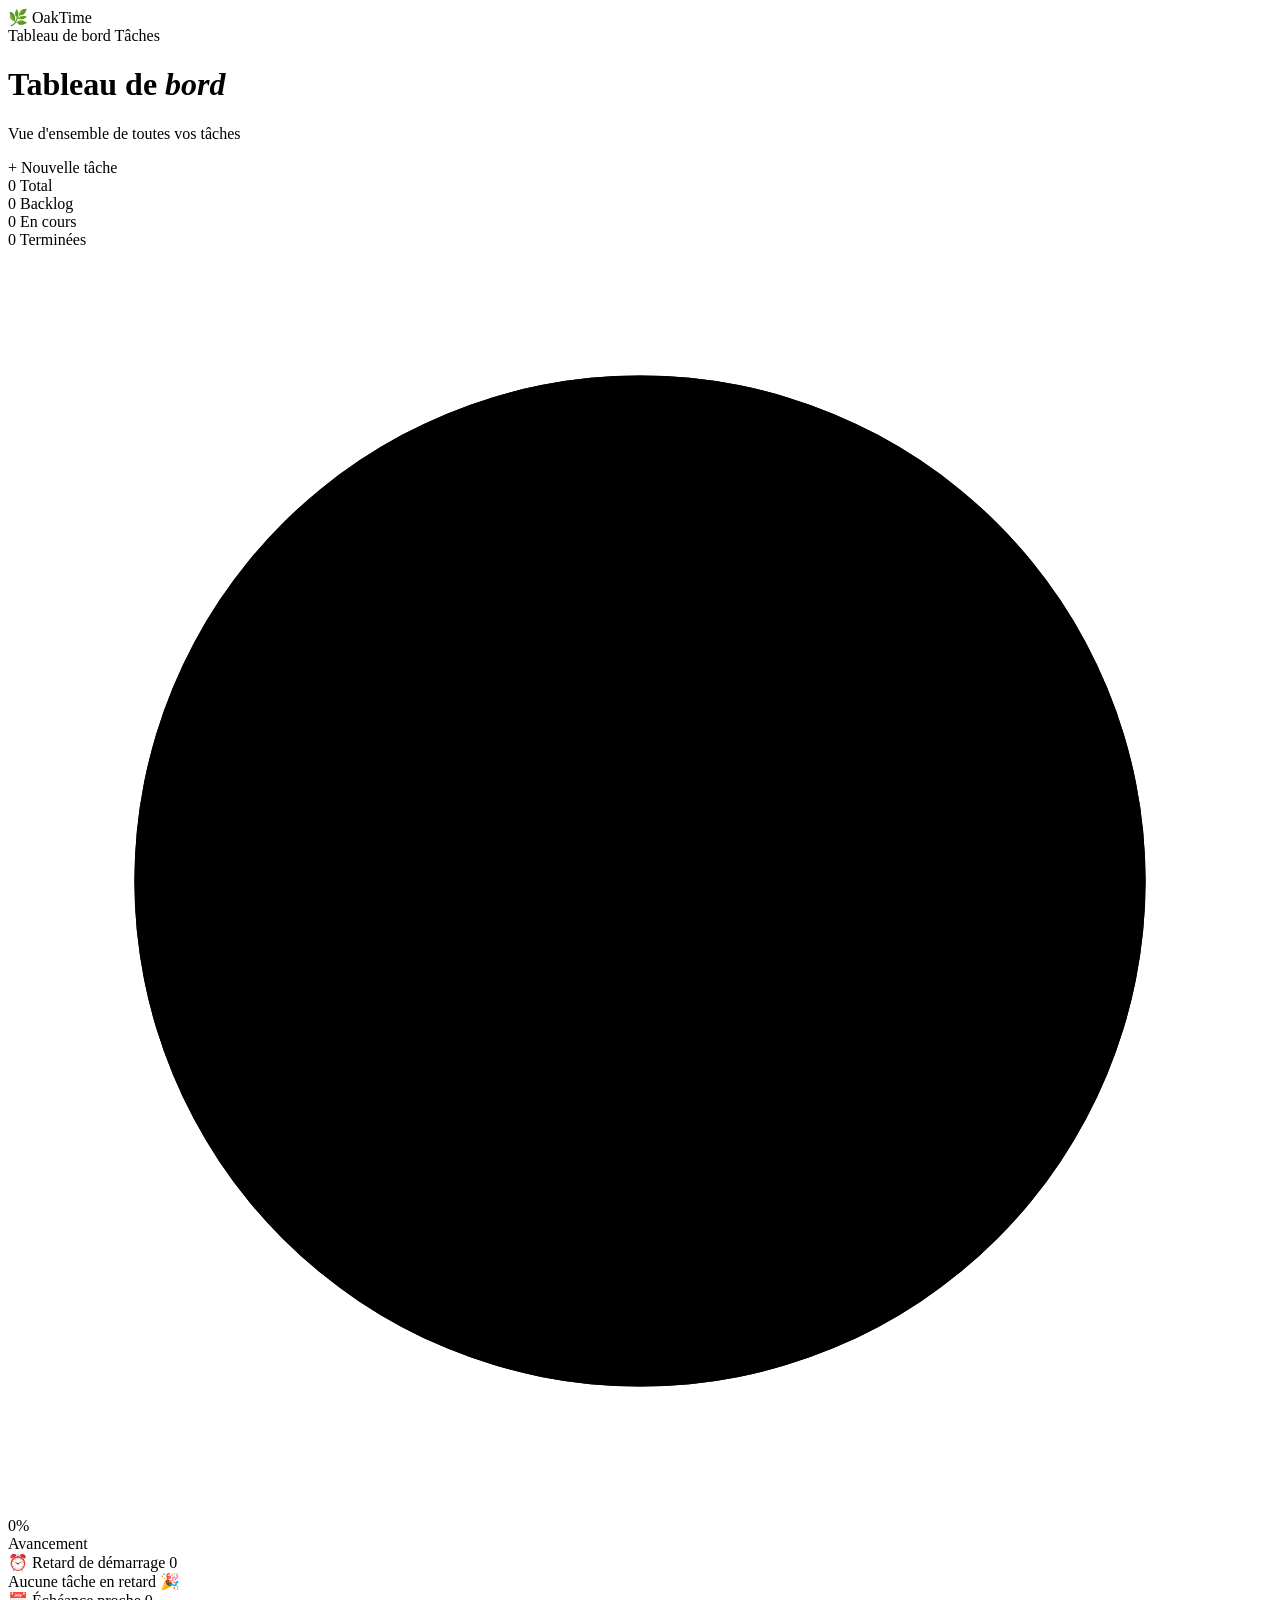
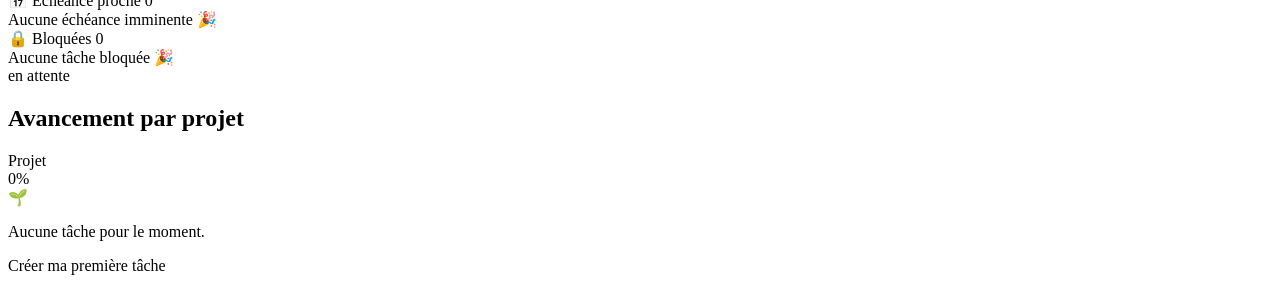
<file: src/main/resources/templates/dashboard/index.html>
<!DOCTYPE html>
<html lang="fr" xmlns:th="http://www.thymeleaf.org">
<head>
  <meta charset="UTF-8"/>
  <meta name="viewport" content="width=device-width, initial-scale=1.0"/>
  <title>OakTime — Tableau de bord</title>
  <link rel="preconnect" href="https://fonts.googleapis.com"/>
  <link href="https://fonts.googleapis.com/css2?family=DM+Serif+Display:ital@0;1&family=DM+Sans:wght@300;400;500;600&display=swap" rel="stylesheet"/>
  <link rel="stylesheet" th:href="@{/css/tache.css}"/>
  <link rel="stylesheet" th:href="@{/css/dashboard.css}"/>
</head>
<body>

<!-- ===== HEADER ===== -->
<header class="page-header">
  <div class="header-inner">
    <div class="header-brand">
      <a th:href="@{/}" class="brand-link">
        <span class="brand-icon">🌿</span>
        <span class="brand-name">OakTime</span>
      </a>
    </div>
    <nav class="header-nav">
      <a th:href="@{/}"      class="nav-link nav-link--active">Tableau de bord</a>
      <a th:href="@{/taches}" class="nav-link">Tâches</a>
    </nav>
  </div>
</header>

<main class="page-main">
  <div class="page-wrapper">

    <!-- Titre -->
    <div class="page-title-row">
      <div>
        <h1 class="page-title">Tableau de <em>bord</em></h1>
        <p class="page-subtitle">Vue d'ensemble de toutes vos tâches</p>
      </div>
      <a th:href="@{/taches/nouveau}" class="btn btn-primary">+ Nouvelle tâche</a>
    </div>

    <!-- ===== BLOC 1 : Compteurs globaux ===== -->
    <div class="tdb-counters">

      <div class="tdb-counter tdb-counter--total">
        <span class="tdb-counter__value" th:text="${tdb.totalTaches}">0</span>
        <span class="tdb-counter__label">Total</span>
      </div>

      <div class="tdb-counter tdb-counter--backlog">
        <span class="tdb-counter__value" th:text="${tdb.totalBacklog}">0</span>
        <span class="tdb-counter__label">Backlog</span>
      </div>

      <div class="tdb-counter tdb-counter--en-cours">
        <span class="tdb-counter__value" th:text="${tdb.totalEnCours}">0</span>
        <span class="tdb-counter__label">En cours</span>
      </div>

      <div class="tdb-counter tdb-counter--termine">
        <span class="tdb-counter__value" th:text="${tdb.totalTermine}">0</span>
        <span class="tdb-counter__label">Terminées</span>
      </div>

      <div class="tdb-counter tdb-counter--pct">
        <div class="tdb-progress-ring">
          <svg viewBox="0 0 60 60">
            <circle cx="30" cy="30" r="24" class="tdb-ring-bg"/>
            <circle cx="30" cy="30" r="24" class="tdb-ring-fill"
                    th:style="'stroke-dashoffset: ' + ${151 - (tdb.pourcentageTermine * 151 / 100)}"/>
          </svg>
          <span class="tdb-ring-label" th:text="${tdb.pourcentageTermine} + '%'">0%</span>
        </div>
        <span class="tdb-counter__label">Avancement</span>
      </div>

    </div>

    <!-- ===== BLOC 2 : Tâches urgentes ===== -->
    <div class="tdb-urgences">

      <!-- Retard démarrage -->
      <div class="tdb-urgence-panel" th:classappend="${#lists.isEmpty(tdb.tachesEnRetardDemarrage)} ? 'tdb-urgence-panel--vide'">
        <div class="tdb-urgence-panel__header tdb-urgence-panel__header--retard">
          <span class="tdb-urgence-panel__icon">⏰</span>
          <span class="tdb-urgence-panel__titre">Retard de démarrage</span>
          <span class="tdb-urgence-panel__count" th:text="${#lists.size(tdb.tachesEnRetardDemarrage)}">0</span>
        </div>
        <div class="tdb-urgence-panel__body">
          <div th:if="${#lists.isEmpty(tdb.tachesEnRetardDemarrage)}" class="tdb-urgence-empty">Aucune tâche en retard 🎉</div>
          <a th:each="t : ${tdb.tachesEnRetardDemarrage}"
             th:href="@{/taches/{id}(id=${t.id})}"
             class="tdb-urgence-item">
            <span class="tdb-urgence-item__chemin" th:text="${t.chemin}"></span>
            <span class="tdb-urgence-item__date tdb-urgence-item__date--retard"
                  th:text="'▶ ' + ${t.dateDebutStr}"></span>
          </a>
        </div>
      </div>

      <!-- Échéance proche -->
      <div class="tdb-urgence-panel" th:classappend="${#lists.isEmpty(tdb.tachesEcheanceProche)} ? 'tdb-urgence-panel--vide'">
        <div class="tdb-urgence-panel__header tdb-urgence-panel__header--echeance">
          <span class="tdb-urgence-panel__icon">📅</span>
          <span class="tdb-urgence-panel__titre">Échéance proche</span>
          <span class="tdb-urgence-panel__count" th:text="${#lists.size(tdb.tachesEcheanceProche)}">0</span>
        </div>
        <div class="tdb-urgence-panel__body">
          <div th:if="${#lists.isEmpty(tdb.tachesEcheanceProche)}" class="tdb-urgence-empty">Aucune échéance imminente 🎉</div>
          <a th:each="t : ${tdb.tachesEcheanceProche}"
             th:href="@{/taches/{id}(id=${t.id})}"
             class="tdb-urgence-item">
            <span class="tdb-urgence-item__chemin" th:text="${t.chemin}"></span>
            <span class="tdb-urgence-item__date tdb-urgence-item__date--echeance"
                  th:text="'⏹ ' + ${t.dateFinStr}"></span>
          </a>
        </div>
      </div>

      <!-- Bloquées -->
      <div class="tdb-urgence-panel" th:classappend="${#lists.isEmpty(tdb.tachesBloquees)} ? 'tdb-urgence-panel--vide'">
        <div class="tdb-urgence-panel__header tdb-urgence-panel__header--bloquee">
          <span class="tdb-urgence-panel__icon">🔒</span>
          <span class="tdb-urgence-panel__titre">Bloquées</span>
          <span class="tdb-urgence-panel__count" th:text="${#lists.size(tdb.tachesBloquees)}">0</span>
        </div>
        <div class="tdb-urgence-panel__body">
          <div th:if="${#lists.isEmpty(tdb.tachesBloquees)}" class="tdb-urgence-empty">Aucune tâche bloquée 🎉</div>
          <a th:each="t : ${tdb.tachesBloquees}"
             th:href="@{/taches/{id}(id=${t.id})}"
             class="tdb-urgence-item">
            <span class="tdb-urgence-item__chemin" th:text="${t.chemin}"></span>
            <span class="tdb-urgence-item__badge">en attente</span>
          </a>
        </div>
      </div>

    </div>

    <!-- ===== BLOC 3 : Avancement par projet ===== -->
    <div class="tdb-projets" th:if="${not #lists.isEmpty(tdb.statsParRacine)}">
      <h2 class="tdb-section-title">Avancement par projet</h2>
      <div class="tdb-projet-list">
        <a th:each="stat : ${tdb.statsParRacine}"
           th:href="@{/taches/{id}(id=${stat.id})}"
           class="tdb-projet-row">

          <span class="tdb-projet-row__nom" th:text="${stat.nom}">Projet</span>

          <span class="tdb-projet-row__chips">
            <span class="tdb-chip tdb-chip--backlog"  th:text="${stat.backlog}  + ' backlog'"></span>
            <span class="tdb-chip tdb-chip--en-cours" th:text="${stat.enCours} + ' en cours'"></span>
            <span class="tdb-chip tdb-chip--termine"  th:text="${stat.termine} + ' terminée' + (${stat.termine} > 1 ? 's' : '')"></span>
          </span>

          <div class="tdb-projet-row__bar-wrap">
            <div class="tdb-projet-row__bar">
              <div class="tdb-projet-row__bar-fill"
                   th:style="'width: ' + ${stat.pourcentageTermine} + '%'"></div>
            </div>
            <span class="tdb-projet-row__pct" th:text="${stat.pourcentageTermine} + '%'">0%</span>
          </div>

        </a>
      </div>
    </div>

    <!-- État vide global -->
    <div class="empty-state" th:if="${tdb.totalTaches == 0}">
      <span class="empty-state__icon">🌱</span>
      <p>Aucune tâche pour le moment.</p>
      <a th:href="@{/taches/nouveau}" class="btn btn-primary">Créer ma première tâche</a>
    </div>

  </div>
</main>

<script th:src="@{/js/tache.js}"></script>
</body>
</html>
</file>
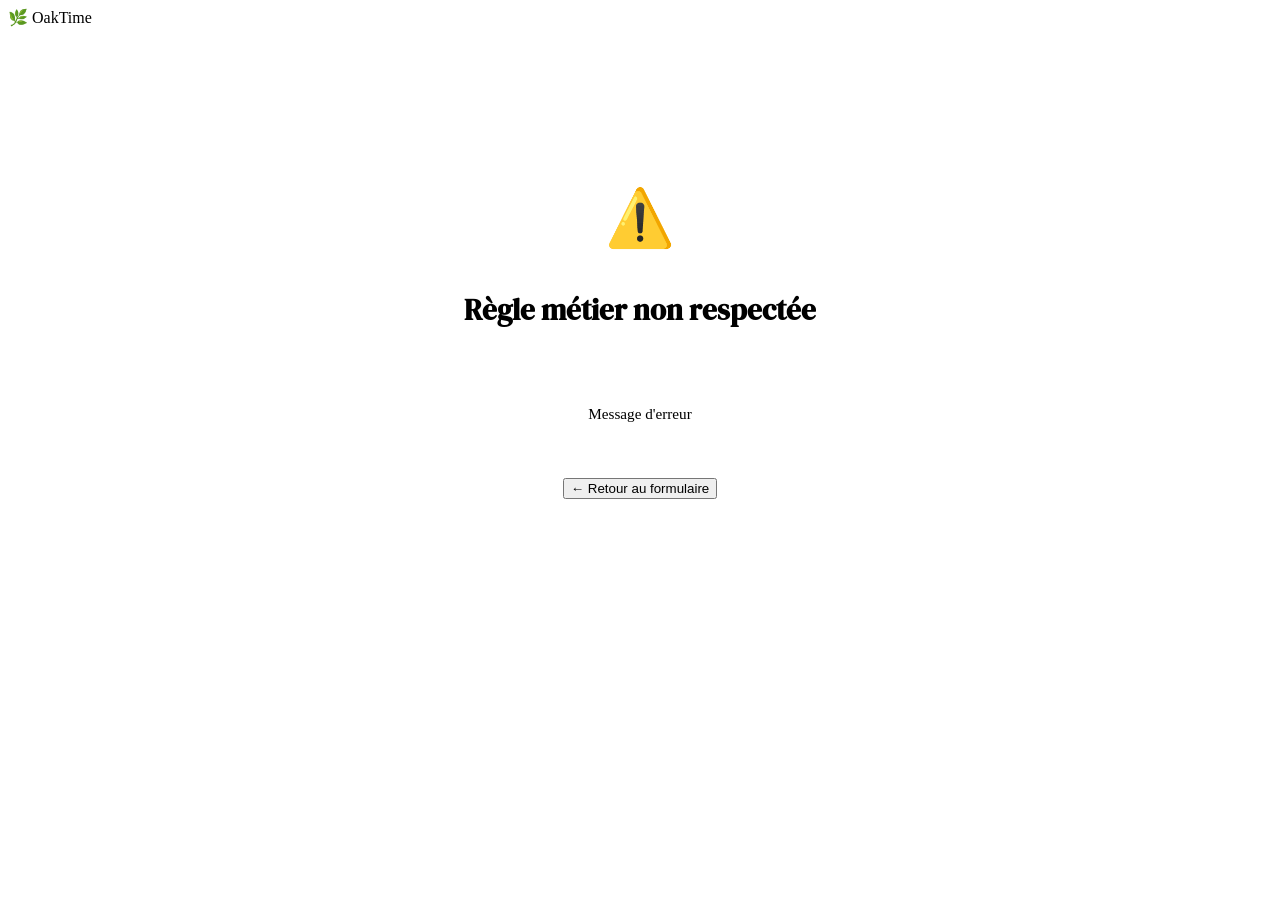
<file: src/main/resources/templates/erreur/validation.html>
<!DOCTYPE html>
<html lang="fr" xmlns:th="http://www.thymeleaf.org">
<head>
  <meta charset="UTF-8"/>
  <meta name="viewport" content="width=device-width, initial-scale=1.0"/>
  <title>OakTime — Erreur de validation</title>
  <link rel="preconnect" href="https://fonts.googleapis.com"/>
  <link href="https://fonts.googleapis.com/css2?family=DM+Serif+Display:ital@0;1&family=DM+Sans:wght@300;400;500;600&display=swap" rel="stylesheet"/>
  <link rel="stylesheet" th:href="@{/css/tache.css}"/>
  <style>
    .error-page {
      display: flex; flex-direction: column; align-items: center;
      justify-content: center; min-height: 70vh; text-align: center; gap: 20px;
    }
    .error-icon { font-size: 3.5rem; }
    .error-title { font-family: 'DM Serif Display', serif; font-size: 1.8rem; color: var(--text-primary); }
    .error-message {
      font-size: 0.95rem; color: var(--text-secondary);
      max-width: 480px; line-height: 1.7;
      background: var(--peach); border: 1.5px solid var(--peach-dark);
      border-radius: var(--radius-md); padding: 16px 24px;
    }
  </style>
</head>
<body>
<header class="page-header">
  <div class="header-inner">
    <div class="header-brand">
      <a th:href="@{/taches}" class="brand-link">
        <span class="brand-icon">🌿</span>
        <span class="brand-name">OakTime</span>
      </a>
    </div>
  </div>
</header>
<main class="page-main">
  <div class="error-page">
    <div class="error-icon">⚠️</div>
    <h1 class="error-title">Règle métier non respectée</h1>
    <p class="error-message" th:text="${messageErreur}">Message d'erreur</p>
    <button onclick="history.back()" class="btn btn-primary">← Retour au formulaire</button>
  </div>
</main>
</body>
</html>
</file>
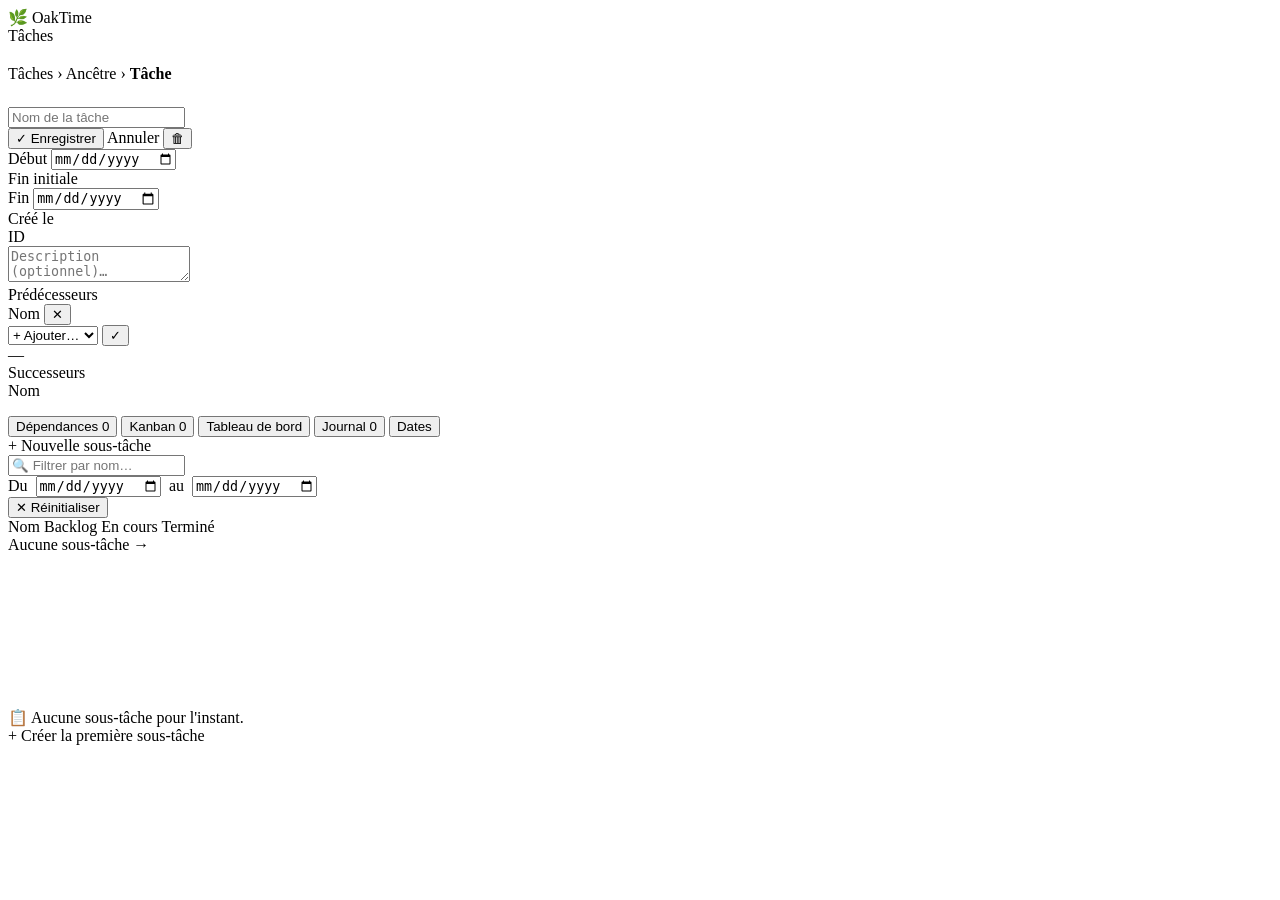
<file: src/main/resources/templates/taches/detail.html>
<!DOCTYPE html>
<html lang="fr" xmlns:th="http://www.thymeleaf.org">
<head>
  <meta charset="UTF-8"/>
  <meta name="viewport" content="width=device-width, initial-scale=1.0"/>
  <title th:text="'OakTime — ' + ${tache.nom}">OakTime</title>
  <link rel="preconnect" href="https://fonts.googleapis.com"/>
  <link href="https://fonts.googleapis.com/css2?family=DM+Serif+Display:ital@0;1&family=DM+Sans:wght@300;400;500;600&display=swap" rel="stylesheet"/>
  <link rel="stylesheet" th:href="@{/css/tache.css}"/>
</head>
<body>

<!-- ===== HEADER ===== -->
<header class="page-header">
  <div class="header-inner">
    <div class="header-brand">
      <a th:href="@{/taches}" class="brand-link">
        <span class="brand-icon">🌿</span>
        <span class="brand-name">OakTime</span>
      </a>
    </div>
    <nav class="header-nav">
      <a th:href="@{/taches}" class="nav-link">Tâches</a>
    </nav>
  </div>
</header>

<!-- ===== CONTENU PRINCIPAL ===== -->
<main class="page-main">
  <div class="page-wrapper page-wrapper--wide">

    <!-- ===== FLASH MESSAGES ===== -->
    <div th:if="${messageSucces}" class="alert alert-success" style="margin-bottom:20px;"
         th:text="${messageSucces}"></div>
    <div th:if="${messageErreur}" class="alert alert-error" style="margin-bottom:20px;"
         th:text="${messageErreur}"></div>

    <!-- ===== BREADCRUMB ===== -->
    <nav class="breadcrumb" style="margin-bottom: 24px;">
      <a th:href="@{/taches}">Tâches</a>
      <th:block th:each="ancetre : ${ancetres}">
        › <a th:href="@{/taches/{id}(id=${ancetre.id})}" th:text="${ancetre.nom}">Ancêtre</a>
      </th:block>
      › <strong th:text="${tache.nom}">Tâche</strong>
    </nav>

    <!-- ===== SECTION 1 : FORMULAIRE D'ÉDITION ===== -->
    <div class="detail-compact">
      <form th:action="@{/taches/{id}(id=${tache.id})}"
            th:object="${tache}"
            method="post">

        <!-- ===== LIGNE HEADER : Nom + actions ===== -->
        <div class="compact-header">

          <span class="compact-type-badge"
                th:text="${tache.parentId != null} ? 'Sous-tâche' : 'Tâche'"></span>

          <div class="compact-nom-wrap" th:classappend="${#fields.hasErrors('nom')} ? 'field--error'">
            <input type="text" id="nom" th:field="*{nom}"
                   placeholder="Nom de la tâche"
                   class="input compact-nom-input"
                   th:classappend="${#fields.hasErrors('nom')} ? 'input--error'"/>
            <span class="field-error" th:if="${#fields.hasErrors('nom')}" th:errors="*{nom}"></span>
          </div>

          <div class="compact-actions">
            <button type="submit" class="btn btn-primary btn-sm">✓ Enregistrer</button>
            <a th:href="${urlRetour}" class="btn btn-ghost btn-sm">Annuler</a>
            <form th:action="@{/taches/{id}/supprimer(id=${tache.id})}"
                  method="post"
                  onsubmit="return confirm('Supprimer cette tâche et toutes ses sous-tâches ?')"
                  style="margin:0">
              <input type="hidden" name="parentId" th:value="${tache.parentId}"/>
              <button type="submit" class="btn btn-danger btn-sm">🗑</button>
            </form>
          </div>
        </div>

        <!-- ===== LIGNE DATES + META ===== -->
        <div class="compact-dates">

          <div class="compact-field">
            <label class="compact-label" for="dateDebut">Début
              <span class="hint" th:if="${dateMin != null}"
                    th:text="'≥ ' + ${#temporals.format(#temporals.createDate(dateMin), 'dd/MM/yy')}"></span>
            </label>
            <input type="date" id="dateDebut" th:field="*{dateDebut}"
                   th:value="${tache.dateDebut != null} ? ${dateDebutStr} : ''"
                   th:attr="min=${dateMin}, max=${dateMax}"
                   class="input compact-date-input"/>
          </div>

          <div class="compact-field">
            <label class="compact-label">Fin initiale</label>
            <div class="compact-readonly"
                 th:text="${tache.dateFin != null} ? ${dateFinStr} : '—'"></div>
            <input type="hidden" th:field="*{dateFin}" th:value="${dateFinStr}"/>
          </div>

          <div class="compact-field">
            <label class="compact-label" for="dateFin">Fin
              <span class="hint" th:if="${dateMax != null}"
                    th:text="'≤ ' + ${#temporals.format(#temporals.createDate(dateMax), 'dd/MM/yy')}"></span>
            </label>
            <input type="date" id="dateFin" th:field="*{dateFin}"
                   th:value="${dateFinStr}"
                   th:attr="min=${dateMin}, max=${dateMax}"
                   class="input compact-date-input"/>
          </div>

          <div class="compact-field">
            <label class="compact-label">Créé le</label>
            <div class="compact-readonly" th:text="${dateCreationStr}"></div>
          </div>

          <div class="compact-field">
            <label class="compact-label">ID</label>
            <div class="compact-readonly" th:text="'#' + ${tache.id}"></div>
          </div>

        </div>

        <!-- ===== LIGNE DESCRIPTION ===== -->
        <div class="compact-desc" th:classappend="${#fields.hasErrors('description')} ? 'field--error'">
          <textarea id="description" th:field="*{description}"
                    placeholder="Description (optionnel)…"
                    class="input compact-desc-input"
                    rows="2"
                    th:classappend="${#fields.hasErrors('description')} ? 'input--error'"></textarea>
          <span class="field-error" th:if="${#fields.hasErrors('description')}" th:errors="*{description}"></span>
        </div>

      </form>

      <!-- ===== LIGNE PRÉDÉCESSEURS + SUCCESSEURS ===== -->
      <div class="compact-deps">

        <!-- Prédécesseurs -->
        <div class="compact-deps__col">
          <span class="compact-deps__label">Prédécesseurs</span>
          <div class="compact-deps__chips">
            <div th:each="pred : ${tache.predecesseurs}" class="dep-chip dep-chip--pred">
              <a th:href="@{/taches/{id}(id=${pred.id})}" class="dep-chip__link" th:text="${pred.nom}">Nom</a>
              <span class="dep-chip__date" th:if="${pred.dateFin != null}"
                    th:text="'· ' + ${pred.dateFinAffichage}"></span>
              <form th:action="@{/taches/{id}/predecesseurs/supprimer(id=${tache.id})}"
                    method="post" style="margin:0; display:inline;">
                <input type="hidden" name="predecesseurId" th:value="${pred.id}"/>
                <button type="submit" class="dep-chip__del" title="Retirer">✕</button>
              </form>
            </div>
            <!-- Ajout -->
            <form th:if="${not #lists.isEmpty(soeursEligibles)}"
                  th:action="@{/taches/{id}/predecesseurs/ajouter(id=${tache.id})}"
                  method="post" class="dep-add-form">
              <select name="predecesseurId" class="dep-select">
                <option value="">+ Ajouter…</option>
                <option th:each="soeur : ${soeursEligibles}"
                        th:value="${soeur.id}"
                        th:text="${soeur.nom} + (${soeur.dateFin != null} ? ' (' + ${soeur.dateFinAffichage} + ')' : '')">
                </option>
              </select>
              <button type="submit" class="dep-add-btn">✓</button>
            </form>
            <span class="compact-deps__empty"
                  th:if="${#lists.isEmpty(tache.predecesseurs) and #lists.isEmpty(soeursEligibles)}">—</span>
          </div>
        </div>

        <!-- Séparateur -->
        <div class="compact-deps__sep"></div>

        <!-- Successeurs -->
        <div class="compact-deps__col" th:if="${not #lists.isEmpty(tache.successeurs)}">
          <span class="compact-deps__label">Successeurs</span>
          <div class="compact-deps__chips">
            <div th:each="succ : ${tache.successeurs}" class="dep-chip dep-chip--succ">
              <a th:href="@{/taches/{id}(id=${succ.id})}" class="dep-chip__link" th:text="${succ.nom}">Nom</a>
              <span class="dep-chip__date" th:if="${succ.dateFin != null}"
                    th:text="'· ' + ${succ.dateFinAffichage}"></span>
            </div>
          </div>
        </div>

      </div>

    </div><!-- fin detail-compact -->

    <!-- ===== SECTION : SOUS-TÂCHES (onglets) ===== -->
    <div class="detail-section" style="margin-top: 16px;">

      <!-- En-tête avec onglets + bouton -->
      <div class="detail-section__header">
        <div class="tabs">
          <button class="tab tab--active" id="tab-deps" onclick="switchTab('deps')">
            Dépendances
            <span class="badge-count" th:text="${#lists.size(sousTaches)}">0</span>
          </button>
          <button class="tab" id="tab-kanban" onclick="switchTab('kanban')">
            Kanban
            <span class="badge-count" th:text="${#lists.size(sousTaches)}">0</span>
          </button>
          <button class="tab" id="tab-tdb" onclick="switchTab('tdb')">
            Tableau de bord
          </button>
          <button class="tab" id="tab-journal" onclick="switchTab('journal')">
            Journal
            <span class="badge-count" th:text="${traces != null} ? ${#lists.size(traces)} : 0">0</span>
          </button>
          <button class="tab" id="tab-dates" onclick="switchTab('dates')">
            Dates
          </button>
        </div>
        <a th:href="@{/taches/nouveau(parentId=${tache.id})}" class="btn btn-primary btn-sm">
          + Nouvelle sous-tâche
        </a>
      </div>

      <!-- ===== ONGLET DÉPENDANCES ===== -->
      <div id="panel-deps">

        <!-- Filtres -->
        <div class="detail-filters" id="filtres">
          <input type="text" id="filtre-nom" class="search-input"
                 placeholder="🔍 Filtrer par nom…" oninput="filtrerSousTaches()"/>
          <div style="display:flex; gap:8px; align-items:center;">
            <label class="hint" style="white-space:nowrap;">Du</label>
            <input type="date" id="filtre-date-debut" class="search-input"
                   style="width:auto;" oninput="filtrerSousTaches()"/>
            <label class="hint" style="white-space:nowrap;">au</label>
            <input type="date" id="filtre-date-fin" class="search-input"
                   style="width:auto;" oninput="filtrerSousTaches()"/>
          </div>
          <button class="btn btn-ghost btn-sm" onclick="reinitialiserFiltres()">✕ Réinitialiser</button>
        </div>

        <!-- Panels sous-tâches -->
        <div class="tache-grid-scroll" th:if="${not #lists.isEmpty(sousTaches)}">
        <div class="tache-grid-wrap">

          <div th:each="st : ${sousTaches}"
               class="tache-card sous-tache-panel"
               th:data-nom="${#strings.toLowerCase(st.nom)}"
               th:data-debut="${st.dateDebut != null ? st.dateDebut.toString() : ''}"
               th:data-fin="${st.dateFin != null ? st.dateFin.toString() : ''}"
               th:data-tache-id="${st.id}"
               th:data-predecesseurs="${#strings.listJoin(st.predecesseurs.![id], ',')}"
               >
            <a th:href="@{/taches/{id}(id=${st.id})}" class="tache-card-link">
              <div class="tache-card__header">
                <span class="tache-card__nom" th:text="${st.nom}">Nom</span>
                <span th:if="${st.statutKanban != null and st.statutKanban.name() == 'BACKLOG'}"
                      class="badge badge-kanban badge-kanban--backlog">Backlog</span>
                <span th:if="${st.statutKanban != null and st.statutKanban.name() == 'EN_COURS'}"
                      class="badge badge-kanban badge-kanban--en-cours">En cours</span>
                <span th:if="${st.statutKanban != null and st.statutKanban.name() == 'TERMINE'}"
                      class="badge badge-kanban badge-kanban--termine">Terminé</span>
              </div>
              <div class="tache-card__meta">
                <span th:if="${st.dateDebut != null}"
                      class="meta-chip meta-chip--sage"
                      th:text="'▶ ' + ${st.dateDebutAffichage}"></span>
                <span th:if="${st.dateFin != null}"
                      class="meta-chip meta-chip--lavender"
                      th:text="'⏹ ' + ${st.dateFinAffichage}"></span>
              </div>
              <div class="tache-card__footer">
                <span class="sous-taches-count" th:if="${st.nombreSousTaches > 0}"
                      th:text="${st.nombreSousTaches} + ' sous-tâche' + (${st.nombreSousTaches} > 1 ? 's' : '')"></span>
                <span class="sous-taches-count sous-taches-count--empty" th:if="${st.nombreSousTaches == 0}">Aucune sous-tâche</span>
                <span class="tache-card__arrow">→</span>
              </div>
            </a>
          </div>

          <svg class="deps-svg" id="deps-svg-detail" aria-hidden="true"></svg>
        </div>
        </div>

        <div class="empty-state empty-state--sm" th:if="${#lists.isEmpty(sousTaches)}">
          <span class="empty-state__icon">📋</span>
          Aucune sous-tâche pour l'instant.<br/>
          <a th:href="@{/taches/nouveau(parentId=${tache.id})}" class="btn btn-primary" style="margin-top:16px;">
            + Créer la première sous-tâche
          </a>
        </div>
        <div class="empty-state empty-state--sm" id="filtre-vide" style="display:none;">
          <span class="empty-state__icon">🔍</span>
          Aucune sous-tâche ne correspond aux filtres.
        </div>

      </div><!-- fin panel-deps -->

      <!-- ===== ONGLET KANBAN ===== -->
      <div id="panel-kanban" style="display:none;">
        <div class="kanban-board">

          <!-- BACKLOG -->
          <div class="kanban-col" data-statut="BACKLOG">
            <div class="kanban-col__header kanban-col__header--backlog">
              <span class="kanban-col__title">Backlog</span>
              <span class="kanban-col__count">0</span>
            </div>
            <div class="kanban-col__body"
                 ondragover="onDragOver(event)" ondragleave="onDragLeave(event)" ondrop="onDrop(event, 'BACKLOG')">
              <div th:each="st : ${sousTaches}"
                   th:if="${st.statutKanban != null and st.statutKanban.name() == 'BACKLOG'}"
                   class="kanban-card"
                   th:data-id="${st.id}"
                   draggable="true"
                   ondragstart="onDragStart(event)" ondragend="onDragEnd(event)">
                <div class="kanban-card__nom" th:text="${st.nom}">Nom</div>
                <div class="kanban-card__meta">
                  <span th:if="${st.dateDebutAffichage != null and !#strings.isEmpty(st.dateDebutAffichage)}"
                        class="meta-chip meta-chip--sage" th:text="'▶ ' + ${st.dateDebutAffichage}"></span>
                  <span th:if="${st.dateFinAffichage != null and !#strings.isEmpty(st.dateFinAffichage)}"
                        class="meta-chip meta-chip--lavender" th:text="'⏹ ' + ${st.dateFinAffichage}"></span>
                </div>
              </div>
            </div>
          </div>

          <!-- EN_COURS -->
          <div class="kanban-col" data-statut="EN_COURS">
            <div class="kanban-col__header kanban-col__header--en-cours">
              <span class="kanban-col__title">En cours</span>
              <span class="kanban-col__count">0</span>
            </div>
            <div class="kanban-col__body"
                 ondragover="onDragOver(event)" ondragleave="onDragLeave(event)" ondrop="onDrop(event, 'EN_COURS')">
              <div th:each="st : ${sousTaches}"
                   th:if="${st.statutKanban != null and st.statutKanban.name() == 'EN_COURS'}"
                   class="kanban-card"
                   th:data-id="${st.id}"
                   draggable="true"
                   ondragstart="onDragStart(event)" ondragend="onDragEnd(event)">
                <div class="kanban-card__nom" th:text="${st.nom}">Nom</div>
                <div class="kanban-card__meta">
                  <span th:if="${st.dateDebutAffichage != null and !#strings.isEmpty(st.dateDebutAffichage)}"
                        class="meta-chip meta-chip--sage" th:text="'▶ ' + ${st.dateDebutAffichage}"></span>
                  <span th:if="${st.dateFinAffichage != null and !#strings.isEmpty(st.dateFinAffichage)}"
                        class="meta-chip meta-chip--lavender" th:text="'⏹ ' + ${st.dateFinAffichage}"></span>
                </div>
              </div>
            </div>
          </div>

          <!-- TERMINE -->
          <div class="kanban-col" data-statut="TERMINE">
            <div class="kanban-col__header kanban-col__header--termine">
              <span class="kanban-col__title">Terminé</span>
              <span class="kanban-col__count">0</span>
            </div>
            <div class="kanban-col__body"
                 ondragover="onDragOver(event)" ondragleave="onDragLeave(event)" ondrop="onDrop(event, 'TERMINE')">
              <div th:each="st : ${sousTaches}"
                   th:if="${st.statutKanban != null and st.statutKanban.name() == 'TERMINE'}"
                   class="kanban-card"
                   th:data-id="${st.id}"
                   draggable="true"
                   ondragstart="onDragStart(event)" ondragend="onDragEnd(event)">
                <div class="kanban-card__nom" th:text="${st.nom}">Nom</div>
                <div class="kanban-card__meta">
                  <span th:if="${st.dateDebutAffichage != null and !#strings.isEmpty(st.dateDebutAffichage)}"
                        class="meta-chip meta-chip--sage" th:text="'▶ ' + ${st.dateDebutAffichage}"></span>
                  <span th:if="${st.dateFinAffichage != null and !#strings.isEmpty(st.dateFinAffichage)}"
                        class="meta-chip meta-chip--lavender" th:text="'⏹ ' + ${st.dateFinAffichage}"></span>
                </div>
              </div>
            </div>
          </div>

        </div><!-- fin kanban-board -->
      </div><!-- fin panel-kanban -->

      <!-- ===== ONGLET TABLEAU DE BORD ===== -->
      <div id="panel-tdb" style="display:none;">

        <!-- Bloc 1 : Vue d'ensemble -->
        <div class="tdb-bloc">
          <h3 class="tdb-bloc__titre">Vue d'ensemble</h3>
          <div class="tdb-compteurs">
            <div class="tdb-compteur tdb-compteur--backlog">
              <span class="tdb-compteur__valeur" th:text="${tdb.totalBacklog}">0</span>
              <span class="tdb-compteur__label">Backlog</span>
            </div>
            <div class="tdb-compteur tdb-compteur--en-cours">
              <span class="tdb-compteur__valeur" th:text="${tdb.totalEnCours}">0</span>
              <span class="tdb-compteur__label">En cours</span>
            </div>
            <div class="tdb-compteur tdb-compteur--termine">
              <span class="tdb-compteur__valeur" th:text="${tdb.totalTermine}">0</span>
              <span class="tdb-compteur__label">Terminé</span>
            </div>
            <div class="tdb-compteur tdb-compteur--total">
              <span class="tdb-compteur__valeur" th:text="${tdb.totalDescendants}">0</span>
              <span class="tdb-compteur__label">Total</span>
            </div>
          </div>
          <div class="tdb-progress">
            <div class="tdb-progress__bar"
                 th:style="'width:' + ${tdb.pourcentageTermine} + '%'"></div>
          </div>
          <div class="tdb-progress__label"
               th:text="${tdb.pourcentageTermine} + '% terminé'">0% terminé</div>
        </div>

        <!-- Bloc 2 : Tâches en retard de démarrage -->
        <div class="tdb-bloc">
          <h3 class="tdb-bloc__titre">
            ⚠️ En retard de démarrage
            <span class="badge-count" th:text="${#lists.size(tdb.tachesEnRetardDemarrage)}">0</span>
          </h3>
          <div th:if="${#lists.isEmpty(tdb.tachesEnRetardDemarrage)}" class="tdb-vide">
            Aucune tâche en retard de démarrage.
          </div>
          <table class="tdb-table" th:if="${not #lists.isEmpty(tdb.tachesEnRetardDemarrage)}">
            <thead><tr><th>Tâche</th><th>Devait démarrer le</th><th>Statut</th></tr></thead>
            <tbody>
              <tr th:each="t : ${tdb.tachesEnRetardDemarrage}">
                <td><a th:href="@{/taches/{id}(id=${t.id})}" th:text="${t.nom}" class="tdb-link">Nom</a></td>
                <td class="tdb-date tdb-date--alerte" th:text="${t.dateDebutAffichage}">—</td>
                <td><span class="badge badge-kanban badge-kanban--backlog">Backlog</span></td>
              </tr>
            </tbody>
          </table>
        </div>

        <!-- Bloc 3 : Échéances proches -->
        <div class="tdb-bloc">
          <h3 class="tdb-bloc__titre">
            🕐 Échéances dans les 7 jours
            <span class="badge-count" th:text="${#lists.size(tdb.tachesEcheanceProche)}">0</span>
          </h3>
          <div th:if="${#lists.isEmpty(tdb.tachesEcheanceProche)}" class="tdb-vide">
            Aucune échéance imminente.
          </div>
          <table class="tdb-table" th:if="${not #lists.isEmpty(tdb.tachesEcheanceProche)}">
            <thead><tr><th>Tâche</th><th>Échéance</th><th>Statut</th></tr></thead>
            <tbody>
              <tr th:each="t : ${tdb.tachesEcheanceProche}">
                <td><a th:href="@{/taches/{id}(id=${t.id})}" th:text="${t.nom}" class="tdb-link">Nom</a></td>
                <td th:text="${t.dateFinAffichage}"
                    th:class="${t.dateFinStr != null and #strings.toString(t.dateFinStr) lt #strings.toString(#dates.format(#dates.createNow(), 'yyyy-MM-dd'))} ? 'tdb-date tdb-date--alerte' : 'tdb-date'">—</td>
                <td><span class="badge badge-kanban badge-kanban--en-cours">En cours</span></td>
              </tr>
            </tbody>
          </table>
        </div>

        <!-- Bloc 4 : Tâches bloquées -->
        <div class="tdb-bloc">
          <h3 class="tdb-bloc__titre">
            🔒 Tâches bloquées
            <span class="badge-count" th:text="${#lists.size(tdb.tachesBloquees)}">0</span>
          </h3>
          <div th:if="${#lists.isEmpty(tdb.tachesBloquees)}" class="tdb-vide">
            Aucune tâche bloquée par ses prédécesseurs.
          </div>
          <table class="tdb-table" th:if="${not #lists.isEmpty(tdb.tachesBloquees)}">
            <thead><tr><th>Tâche</th><th>Statut</th></tr></thead>
            <tbody>
              <tr th:each="t : ${tdb.tachesBloquees}">
                <td><a th:href="@{/taches/{id}(id=${t.id})}" th:text="${t.nom}" class="tdb-link">Nom</a></td>
                <td>
                  <span th:if="${t.statutKanban != null and t.statutKanban.name() == 'BACKLOG'}"
                        class="badge badge-kanban badge-kanban--backlog">Backlog</span>
                  <span th:if="${t.statutKanban != null and t.statutKanban.name() == 'EN_COURS'}"
                        class="badge badge-kanban badge-kanban--en-cours">En cours</span>
                </td>
              </tr>
            </tbody>
          </table>
        </div>

        <!-- Bloc 5 : Activité récente -->
        <div class="tdb-bloc">
          <h3 class="tdb-bloc__titre">🕓 Activité récente</h3>
          <div th:if="${#lists.isEmpty(tdb.activiteRecente)}" class="tdb-vide">
            Aucune sous-tâche créée.
          </div>
          <table class="tdb-table" th:if="${not #lists.isEmpty(tdb.activiteRecente)}">
            <thead><tr><th>Tâche</th><th>Créée le</th><th>Statut</th></tr></thead>
            <tbody>
              <tr th:each="t : ${tdb.activiteRecente}">
                <td><a th:href="@{/taches/{id}(id=${t.id})}" th:text="${t.nom}" class="tdb-link">Nom</a></td>
                <td class="tdb-date"
                    th:text="${t.dateCreation != null} ? ${#temporals.format(t.dateCreation, 'dd/MM/yy HH:mm')} : '—'">—</td>
                <td>
                  <span th:if="${t.statutKanban != null and t.statutKanban.name() == 'BACKLOG'}"
                        class="badge badge-kanban badge-kanban--backlog">Backlog</span>
                  <span th:if="${t.statutKanban != null and t.statutKanban.name() == 'EN_COURS'}"
                        class="badge badge-kanban badge-kanban--en-cours">En cours</span>
                  <span th:if="${t.statutKanban != null and t.statutKanban.name() == 'TERMINE'}"
                        class="badge badge-kanban badge-kanban--termine">Terminé</span>
                </td>
              </tr>
            </tbody>
          </table>
        </div>

      </div><!-- fin panel-tdb -->

      <!-- ===== ONGLET DATES ===== -->
      <div id="panel-dates" style="display:none;">

        <!-- Légende -->
        <div class="frise-legende">
          <span class="frise-legende-item">
            <span class="frise-legende-dot frise-legende-dot--initiale"></span>
            Fin initiale (date planifiée)
          </span>
          <span class="frise-legende-item">
            <span class="frise-legende-dot frise-legende-dot--corrigee"></span>
            Fin corrigée (date révisée)
          </span>
          <span class="frise-legende-item">
            <span class="frise-alerte-icon">🔴</span>
            Date de fin dépassée
          </span>
        </div>

        <!-- Zone frise avec SVG overlay pour les flèches -->
        <div class="frise-zone" id="frise-zone">
          <svg class="frise-svg" id="frise-svg" aria-hidden="true"></svg>

        <div class="frise-container">

          <!-- En-tête colonnes -->
          <div class="frise-row frise-row--header">
            <div class="frise-nom"></div>
            <div class="frise-barre-wrap"></div>
            <div class="frise-dates">
              <span class="frise-col-label">Début</span>
              <span class="frise-col-label">Fin</span>
            </div>
            <div class="frise-alerte-col"></div>
          </div>

          <!-- Ligne tâche courante -->
          <div class="frise-row frise-row--parent">
            <div class="frise-nom" th:text="${tache.nom}">Nom</div>
            <div class="frise-barre-wrap">
              <canvas class="frise-canvas"
                      th:data-id="${tache.id}"
                      th:data-debut="${tache.dateDebut != null ? tache.dateDebut : ''}"
                      th:data-fin="${tache.dateFin != null ? tache.dateFin : ''}"
                      
                      data-predecesseurs="">
              </canvas>
            </div>
            <div class="frise-dates">
              <span class="frise-date-chip frise-date-chip--debut frise-date-chip--readonly"
                    th:text="${tache.dateDebut != null ? #temporals.format(tache.dateDebut,'dd/MM/yy') : '—'}">—</span>
              <input type="date" class="frise-input-fin"
                     th:data-id="${tache.id}"
                     
                     th:value="${tache.dateFin != null ? tache.dateFin : ''}"
                     onchange="sauvegarderDateFin(this)"/>
            </div>
            <div class="frise-alerte-col">
              <span class="frise-alerte-icon"
                    th:if="${tache.dateFin != null and tache.dateFin.isBefore(#temporals.createToday())}"
                    title="Date de fin dépassée">🔴</span>
            </div>
          </div>

          <div class="frise-sep"></div>

          <!-- Lignes sous-tâches -->
          <div th:if="${#lists.isEmpty(sousTaches)}" class="tdb-vide" style="padding:16px 0;">
            Aucune sous-tâche.
          </div>

          <div th:each="st : ${sousTaches}" class="frise-row">
            <div class="frise-nom">
              <a th:href="@{/taches/{id}(id=${st.id})}" class="tdb-link" th:text="${st.nom}">Nom</a>
            </div>
            <div class="frise-barre-wrap">
              <canvas class="frise-canvas"
                      th:data-id="${st.id}"
                      th:data-debut="${st.dateDebut != null ? st.dateDebut : ''}"
                      th:data-fin="${st.dateFin != null ? st.dateFin : ''}"
                      
                      th:data-predecesseurs="${not #lists.isEmpty(st.predecesseurs)} ? ${#strings.listJoin(st.predecesseurs.![id.toString()], ',')} : ''">
              </canvas>
            </div>
            <div class="frise-dates">
              <span class="frise-date-chip frise-date-chip--debut frise-date-chip--readonly"
                    th:text="${st.dateDebut != null ? #temporals.format(st.dateDebut,'dd/MM/yy') : '—'}">—</span>
              <input type="date" class="frise-input-fin"
                     th:data-id="${st.id}"
                     
                     th:value="${st.dateFin != null ? st.dateFin : ''}"
                     onchange="sauvegarderDateFin(this)"/>
            </div>
            <div class="frise-alerte-col">
              <span class="frise-alerte-icon"
                    th:if="${st.dateFin != null and st.dateFin.isBefore(#temporals.createToday())}"
                    title="Date de fin dépassée">🔴</span>
            </div>
          </div>

        </div><!-- fin frise-container -->
        </div><!-- fin frise-zone -->

      </div><!-- fin panel-dates -->

      <!-- ===== ONGLET JOURNAL ===== -->
      <div id="panel-journal" style="display:none;">

        <!-- Formulaire de saisie manuelle -->
        <form th:action="@{/taches/{id}/traces(id=${tache.id})}" method="post" class="journal-form">
          <input type="text" name="message" class="journal-input"
                 placeholder="Ajouter une note…" maxlength="2000" required/>
          <button type="submit" class="btn btn-primary btn-sm">Ajouter</button>
        </form>

        <!-- Liste des traces -->
        <div class="journal-liste" th:if="${traces != null and not #lists.isEmpty(traces)}">
          <div th:each="trace : ${traces}" class="journal-entree"
               th:classappend="${trace.typeTrace.name() == 'MANUEL'} ? 'journal-entree--manuelle' : ''">

            <div class="journal-entree__meta">
              <!-- Icône selon le type -->
              <span class="journal-type-icon"
                    th:text="${trace.typeTrace.name() == 'CREATION'} ? '✨'
                           : (${trace.typeTrace.name() == 'MODIFICATION'} ? '✏️'
                           : (${trace.typeTrace.name() == 'STATUT'} ? '🔄'
                           : (${trace.typeTrace.name() == 'PREDECESSEUR'} ? '🔗'
                           : (${trace.typeTrace.name() == 'SOUS_TACHE'} ? '📂'
                           : '💬'))))">💬</span>
              <span class="journal-date" th:text="${trace.dateHeureAffichage}">—</span>
              <!-- Badge "remonté" si trace issue d'une sous-tâche -->
              <span th:if="${trace.tacheOrigineId != null}" class="journal-badge-remonte"
                    th:text="'↑ ' + ${trace.tacheOrigineNom}">↑ origine</span>
            </div>

            <div class="journal-entree__corps">
              <span class="journal-message" th:text="${trace.message}">Message</span>
              <!-- Bouton supprimer uniquement sur les traces manuelles natives -->
              <form th:if="${trace.typeTrace.name() == 'MANUEL' and trace.tacheOrigineId == null}"
                    th:action="@{/taches/traces/{tid}/supprimer(tid=${trace.id})}"
                    method="post" style="display:inline; margin:0;">
                <input type="hidden" name="tacheId" th:value="${tache.id}"/>
                <button type="submit" class="journal-del-btn" title="Supprimer cette note"
                        onclick="return confirm('Supprimer cette note ?')">✕</button>
              </form>
            </div>

          </div>
        </div>

        <div class="tdb-vide" th:if="${traces == null or #lists.isEmpty(traces)}"
             style="padding: 20px 0;">
          Aucune trace pour l'instant.
        </div>

      </div><!-- fin panel-journal -->

    </div><!-- fin detail-section sous-tâches -->

  </div>
</main>

<script th:src="@{/js/tache.js}"></script>
</body>
</html>
</file>
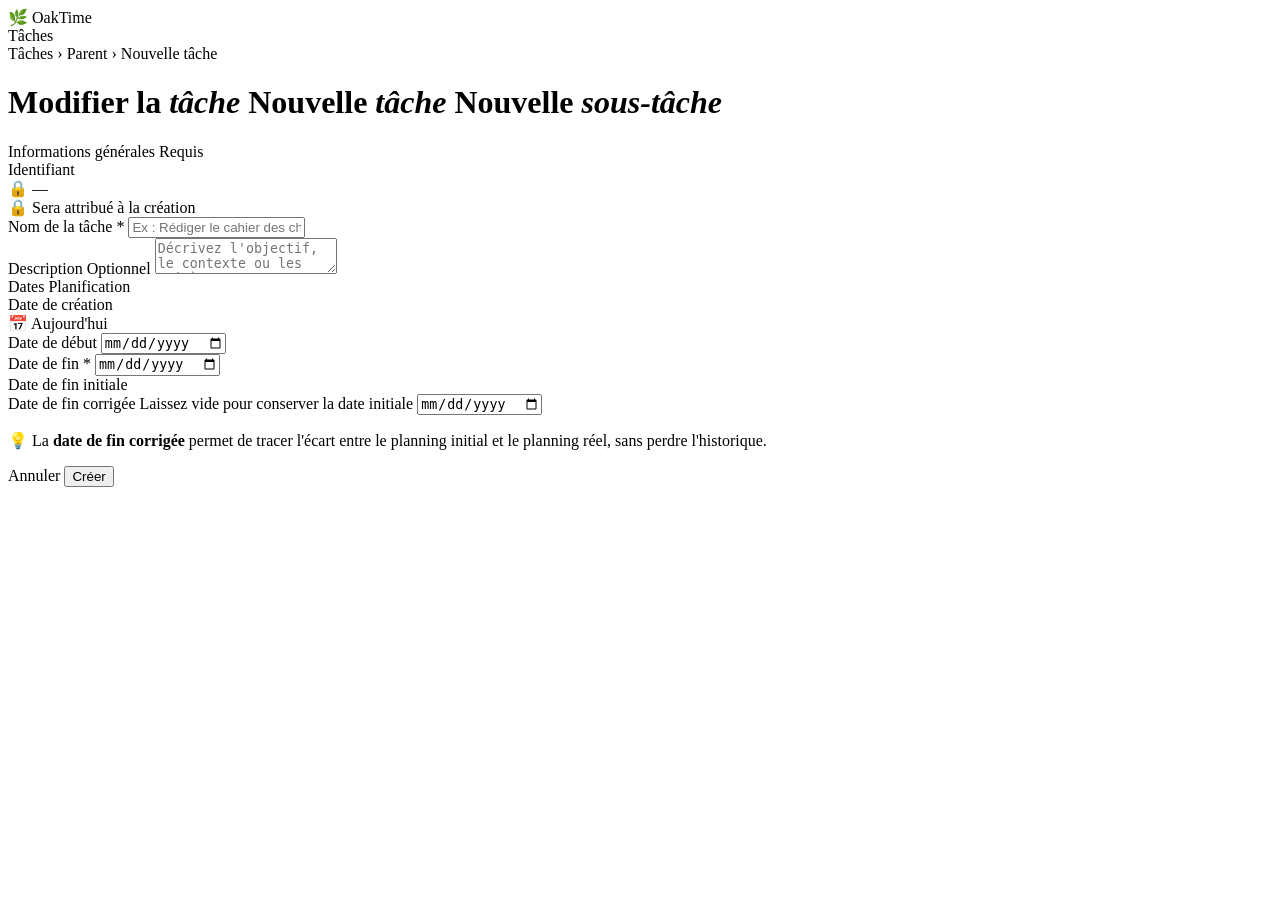
<file: src/main/resources/templates/taches/formulaire.html>
<!DOCTYPE html>
<html lang="fr" xmlns:th="http://www.thymeleaf.org">
<head>
  <meta charset="UTF-8"/>
  <meta name="viewport" content="width=device-width, initial-scale=1.0"/>
  <!--
    Titre dynamique selon le mode : création ou édition.
  -->
  <title th:text="${modeEdition} ? 'OakTime — Modifier la tâche' : 'OakTime — Nouvelle tâche'">OakTime</title>
  <link rel="preconnect" href="https://fonts.googleapis.com"/>
  <link href="https://fonts.googleapis.com/css2?family=DM+Serif+Display:ital@0;1&family=DM+Sans:wght@300;400;500;600&display=swap" rel="stylesheet"/>
  <link rel="stylesheet" th:href="@{/css/tache.css}"/>
</head>
<body>

<!-- ===== HEADER ===== -->
<header class="page-header">
  <div class="header-inner">
    <div class="header-brand">
      <a th:href="@{/taches}" class="brand-link">
        <span class="brand-icon">🌿</span>
        <span class="brand-name">OakTime</span>
      </a>
    </div>
    <nav class="header-nav">
      <a th:href="@{/taches}" class="nav-link">Tâches</a>
    </nav>
  </div>
</header>

<!-- ===== CONTENU PRINCIPAL ===== -->
<main class="page-main">
  <div class="page-wrapper page-wrapper--narrow">

    <!-- Fil d'Ariane -->
    <nav class="breadcrumb">
      <a th:href="@{/taches}">Tâches</a>
      <!-- Si sous-tâche : lien vers la vue arbre du parent -->
      <span th:if="${parent != null}">
        ›
        <a th:href="@{/taches/{id}(id=${parent.id})}" th:text="${parent.nom}">Parent</a>
      </span>
      › <span th:text="${modeEdition} ? 'Modifier' : 'Nouvelle tâche'">Nouvelle tâche</span>
    </nav>

    <!-- Titre de la page -->
    <div class="page-title-row">
      <h1 class="page-title">
        <span th:if="${modeEdition}">Modifier la <em>tâche</em></span>
        <span th:if="${!modeEdition and parent == null}">Nouvelle <em>tâche</em></span>
        <span th:if="${!modeEdition and parent != null}">
          Nouvelle <em>sous-tâche</em>
          <small class="title-parent-hint" th:text="'de « ' + ${parent.nom} + ' »'"></small>
        </span>
      </h1>
    </div>

    <!--
      Formulaire principal.
      L'action change selon le mode création / édition.
      th:object lie le formulaire au DTO TacheDTO.
    -->
    <form th:action="${modeEdition}
                      ? @{/taches/{id}/modifier(id=${tache.id})}
                      : @{/taches/nouveau(parentId=${tache.parentId},retourId=${retourId})}"
          th:object="${tache}"
          method="post">

      <!-- retourId pour modification (en création il est déjà dans l'URL) -->
      <input th:if="${modeEdition}" type="hidden" name="retourId" th:value="${retourId}"/>

      <!-- ===== CARD : INFORMATIONS GÉNÉRALES ===== -->
      <div class="card">
        <div class="card-title">
          Informations générales
          <span class="pill pill-sage">Requis</span>
        </div>

        <div class="form-grid">

          <!-- Identifiant (lecture seule) -->
          <div class="field">
            <label>Identifiant</label>
            <div class="id-display" th:if="${modeEdition}">
              🔒 <span th:text="${tache.id}">—</span>
            </div>
            <div class="id-display" th:if="${!modeEdition}">
              🔒 Sera attribué à la création
            </div>
          </div>

          <!-- Nom -->
          <div class="field" th:classappend="${#fields.hasErrors('nom')} ? 'field--error'">
            <label for="nom">Nom de la tâche <span class="required">*</span></label>
            <input type="text"
                   id="nom"
                   th:field="*{nom}"
                   placeholder="Ex : Rédiger le cahier des charges"
                   class="input"
                   th:classappend="${#fields.hasErrors('nom')} ? 'input--error'"/>
            <span class="field-error" th:if="${#fields.hasErrors('nom')}" th:errors="*{nom}"></span>
          </div>

          <!-- Description -->
          <div class="field full" th:classappend="${#fields.hasErrors('description')} ? 'field--error'">
            <label for="description">
              Description
              <span class="hint">Optionnel</span>
            </label>
            <textarea id="description"
                      th:field="*{description}"
                      placeholder="Décrivez l'objectif, le contexte ou les critères d'acceptation…"
                      class="textarea"
                      th:classappend="${#fields.hasErrors('description')} ? 'input--error'"></textarea>
            <span class="field-error" th:if="${#fields.hasErrors('description')}" th:errors="*{description}"></span>
          </div>

        </div>
      </div>

      <!-- ===== CARD : DATES ===== -->
      <div class="card">
        <div class="card-title">
          Dates
          <span class="pill pill-lavender">Planification</span>
        </div>

        <div class="dates-grid">

          <!-- Date de création (lecture seule) -->
          <div class="field">
            <label>Date de création</label>
            <div class="id-display" th:if="${modeEdition}"
                 th:text="${#temporals.format(tache.dateCreation, 'dd/MM/yyyy HH:mm')}">
            </div>
            <div class="id-display" th:if="${!modeEdition}">📅 Aujourd'hui</div>
          </div>

          <!-- Date de début -->
          <div class="field">
            <label for="dateDebut">
              Date de début
              <span class="hint" th:if="${dateMin != null}"
                    th:text="'À partir du ' + ${#temporals.format(#temporals.createDate(dateMin), 'dd/MM/yyyy')}"></span>
            </label>
            <input type="date"
                   id="dateDebut"
                   th:field="*{dateDebut}"
                   th:value="${tache.dateDebut != null} ? ${#temporals.format(tache.dateDebut, 'yyyy-MM-dd')} : ''"
                   th:attr="min=${dateMin}, max=${dateMax}"
                   class="input"/>
          </div>

          <!-- Date de fin initiale — visible en CRÉATION uniquement -->
          <div class="field"
               th:if="${!modeEdition}"
               th:classappend="${#fields.hasErrors('dateFinInitiale')} ? 'field--error'">
            <label for="dateFinInitiale">Date de fin <span class="required">*</span>
              <span class="hint" th:if="${dateMax != null}"
                    th:text="'Avant le ' + ${#temporals.format(#temporals.createDate(dateMax), 'dd/MM/yyyy')}"></span>
            </label>
            <input type="date"
                   id="dateFinInitiale"
                   th:field="*{dateFinInitiale}"
                   th:value="${tache.dateFinInitiale != null} ? ${#temporals.format(tache.dateFinInitiale, 'yyyy-MM-dd')} : ''"
                   th:attr="min=${dateMin}, max=${dateMax}"
                   class="input"
                   th:classappend="${#fields.hasErrors('dateFinInitiale')} ? 'input--error'"/>
            <span class="field-error"
                  th:if="${#fields.hasErrors('dateFinInitiale')}"
                  th:errors="*{dateFinInitiale}"></span>
          </div>

          <!-- Date de fin initiale en lecture seule — visible en ÉDITION -->
          <div class="field" th:if="${modeEdition}">
            <label>Date de fin initiale</label>
            <div class="id-display"
                 th:text="${tache.dateFinInitiale != null} ? ${#temporals.format(tache.dateFinInitiale, 'dd/MM/yyyy')} : '—'">
            </div>
            <input type="hidden" th:field="*{dateFinInitiale}"
                   th:value="${tache.dateFinInitiale != null} ? ${#temporals.format(tache.dateFinInitiale, 'yyyy-MM-dd')} : ''"/>
          </div>

          <!-- Date de fin corrigée — visible en ÉDITION uniquement -->
          <div class="field"
               th:if="${modeEdition}"
               style="grid-column: 2 / -1;">
            <label for="dateFinCorrigee">
              Date de fin corrigée
              <span class="hint" th:if="${dateMax != null}"
                    th:text="'Avant le ' + ${#temporals.format(#temporals.createDate(dateMax), 'dd/MM/yyyy')}"></span>
              <span class="hint" th:if="${dateMax == null}">Laissez vide pour conserver la date initiale</span>
            </label>
            <input type="date"
                   id="dateFinCorrigee"
                   th:field="*{dateFinCorrigee}"
                   th:value="${tache.dateFinCorrigee != null} ? ${#temporals.format(tache.dateFinCorrigee, 'yyyy-MM-dd')} : ''"
                   th:attr="min=${dateMin}, max=${dateMax}"
                   class="input"/>
          </div>

        </div>

        <p class="form-hint">
          💡 La <strong>date de fin corrigée</strong> permet de tracer l'écart entre le planning
          initial et le planning réel, sans perdre l'historique.
        </p>
      </div>

      <!-- ===== ACTIONS ===== -->
      <div class="actions">
        <a th:href="${urlRetour}" class="btn btn-ghost">Annuler</a>
        <button type="submit" class="btn btn-primary">
          <span th:text="${modeEdition} ? '✓ Enregistrer les modifications' : '✓ Créer la tâche'">
            Créer
          </span>
        </button>
      </div>

    </form>
  </div>
</main>

<script th:src="@{/js/tache.js}"></script>
</body>
</html>
</file>
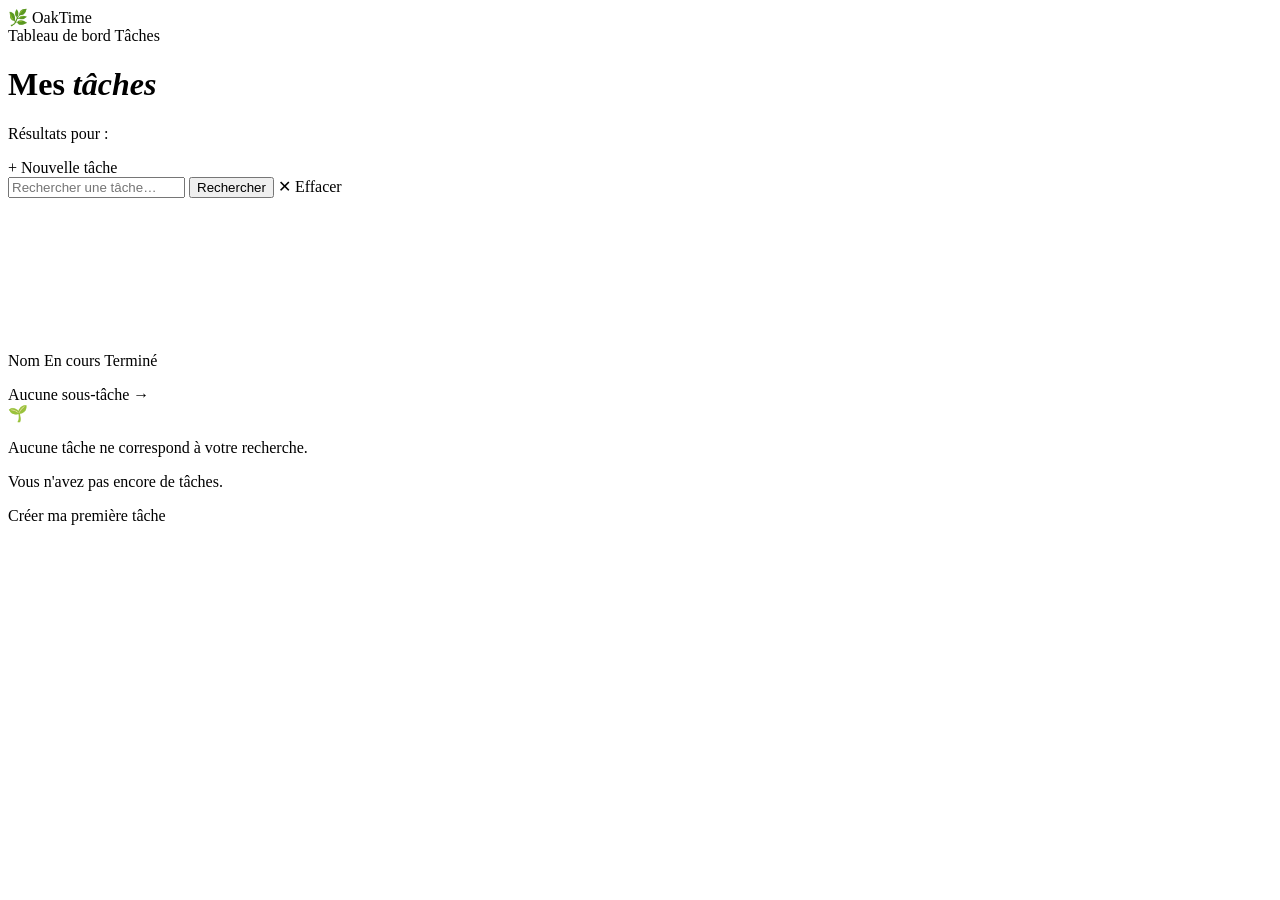
<file: src/main/resources/templates/taches/liste.html>
<!DOCTYPE html>
<html lang="fr" xmlns:th="http://www.thymeleaf.org">
<head>
  <meta charset="UTF-8"/>
  <meta name="viewport" content="width=device-width, initial-scale=1.0"/>
  <title>OakTime — Mes tâches</title>
  <link rel="preconnect" href="https://fonts.googleapis.com"/>
  <link href="https://fonts.googleapis.com/css2?family=DM+Serif+Display:ital@0;1&family=DM+Sans:wght@300;400;500;600&display=swap" rel="stylesheet"/>
  <link rel="stylesheet" th:href="@{/css/tache.css}"/>
</head>
<body>

<!-- ===== HEADER ===== -->
<header class="page-header">
  <div class="header-inner">
    <div class="header-brand">
      <a th:href="@{/}" class="brand-link">
        <span class="brand-icon">🌿</span>
        <span class="brand-name">OakTime</span>
      </a>
    </div>
    <nav class="header-nav">
      <a th:href="@{/}"       class="nav-link">Tableau de bord</a>
      <a th:href="@{/taches}" class="nav-link nav-link--active">Tâches</a>
    </nav>
  </div>
</header>

<!-- ===== CONTENU PRINCIPAL ===== -->
<main class="page-main">
  <div class="page-wrapper">

    <!-- Titre + bouton création -->
    <div class="page-title-row">
      <div>
        <h1 class="page-title">Mes <em>tâches</em></h1>
        <p class="page-subtitle" th:if="${recherche != null}">
          Résultats pour : <strong th:text="${recherche}"></strong>
        </p>
      </div>
      <a th:href="@{/taches/nouveau}" class="btn btn-primary">+ Nouvelle tâche</a>
    </div>

    <!-- Message de succès flash -->
    <div class="alert alert-success" th:if="${messageSucces}" th:text="${messageSucces}"></div>

    <!-- Barre de recherche -->
    <div class="search-bar">
      <form th:action="@{/taches}" method="get" class="search-form">
        <input type="text"
               name="recherche"
               class="search-input"
               placeholder="Rechercher une tâche…"
               th:value="${recherche}"/>
        <button type="submit" class="btn btn-ghost">Rechercher</button>
        <a th:href="@{/taches}" class="btn btn-ghost" th:if="${recherche != null}">✕ Effacer</a>
      </form>
    </div>

    <!-- Liste des tâches -->
    <div class="tache-grid-wrap" th:if="${not #lists.isEmpty(taches)}">
      <svg class="deps-svg" id="deps-svg-liste" aria-hidden="true"></svg>

      <div th:each="tache : ${taches}"
           class="tache-card sous-tache-panel"
           th:data-nom="${#strings.toLowerCase(tache.nom)}"
           th:data-debut="${tache.dateDebutStr}"
           th:data-fin="${tache.dateFinStr}"
           th:data-tache-id="${tache.id}"
           th:data-predecesseurs="${#strings.listJoin(tache.predecesseurs.![id], ',')}">

        <a th:href="@{/taches/{id}(id=${tache.id})}" class="tache-card-link">

          <div class="tache-card__header">
            <span class="tache-card__nom" th:text="${tache.nom}">Nom</span>
            <span th:if="${tache.statutKanban != null and tache.statutKanban.name() == 'EN_COURS'}"
                  class="badge badge-en-cours">En cours</span>
            <span th:if="${tache.statutKanban != null and tache.statutKanban.name() == 'TERMINE'}"
                  class="badge badge-termine">Terminé</span>
          </div>

          <p th:if="${tache.description != null and !tache.description.isEmpty()}"
             class="tache-card__desc"
             th:text="${#strings.abbreviate(tache.description, 100)}"></p>

          <div class="tache-card__meta">
            <span th:if="${tache.dateDebut != null}"
                  class="meta-chip meta-chip--sage"
                  th:text="'▶ ' + ${tache.dateDebutAffichage}"></span>
            <span th:if="${tache.dateFin != null}"
                  class="meta-chip meta-chip--lavender"
                  th:text="'⏹ ' + ${tache.dateFinAffichage}"></span>
          </div>

          <div class="tache-card__footer">
            <span class="sous-taches-count" th:if="${tache.nombreSousTaches > 0}"
                  th:text="${tache.nombreSousTaches} + ' sous-tâche' + (${tache.nombreSousTaches} > 1 ? 's' : '')"></span>
            <span class="sous-taches-count sous-taches-count--empty" th:if="${tache.nombreSousTaches == 0}">
              Aucune sous-tâche
            </span>
            <span class="tache-card__arrow">→</span>
          </div>

        </a>
      </div>
    </div>

    <!-- État vide -->
    <div class="empty-state" th:if="${#lists.isEmpty(taches)}">
      <span class="empty-state__icon">🌱</span>
      <p th:if="${recherche != null}">Aucune tâche ne correspond à votre recherche.</p>
      <p th:if="${recherche == null}">Vous n'avez pas encore de tâches.</p>
      <a th:href="@{/taches/nouveau}" class="btn btn-primary" th:if="${recherche == null}">
        Créer ma première tâche
      </a>
    </div>

  </div>
</main>

<script th:src="@{/js/tache.js}"></script>
</body>
</html>
</file>
